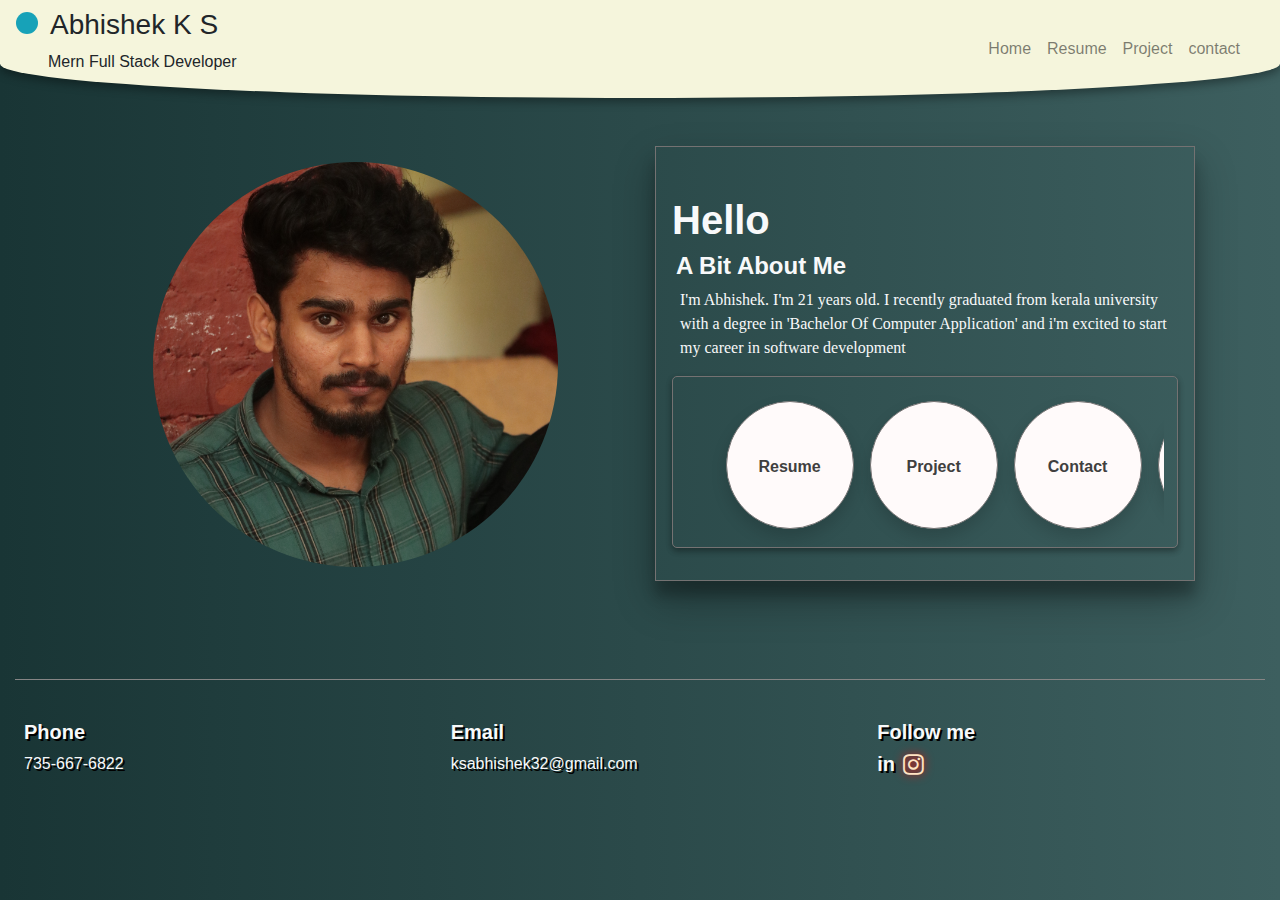
<file: index.html>
<!DOCTYPE html>
<html lang="en">

<head>
  <meta charset="UTF-8">
  <meta http-equiv="X-UA-Compatible" content="IE=edge">
  <meta name="viewport" content="width=device-width, initial-scale=1.0">
  <title>Abhishek.k.s</title>
  <link rel="icon" type="image/x-icon" href="image/abhishek.jpg.jpg">
  <link rel="stylesheet" href="https://maxcdn.bootstrapcdn.com/bootstrap/4.5.2/css/bootstrap.min.css">
  <link rel="stylesheet" href="style.css" type="text/css">
  <link rel="stylesheet" href="https://cdnjs.cloudflare.com/ajax/libs/font-awesome/4.7.0/css/font-awesome.min.css">
</head>

<body class="header">
  <header class="header">
    <div class="container-fluid">
      <div class="row my-auto">
        <div class="col-md-12 navbar">
          <div>
            <div class="circleWithName">
              <div class="name-circle rounded-circle bg-info"></div>
              <h3 class="name">Abhishek K S</h3>
            </div>
            <p class="domain">Mern Full Stack Developer</p>
          </div>

          <div>
            <nav class="navbar navbar-expand-lg navbar-light ">

              <button class="navbar-toggler button" type="button" data-toggle="collapse" data-target="#navbarNav"
                aria-controls="navbarSupportedContent" aria-expanded="false" aria-label="Toggle navigation">
                <span class="navbar-toggler-icon"></span>
              </button>
              <div class="collapse navbar-collapse" id="navbarNav">
                <ul class="navbar-nav">
                  <li class="nav-item">
                    <a class="nav-link float-left" href="/index.html">Home</a>

                  </li>
                  <li class="nav-item">
                    <a class="nav-link float-left" href="/resume.html">Resume <span class="sr-only">(current)</span></a>

                  </li>
                  <li class="nav-item">
                    <a class="nav-link float-left" href="/project.html">Project</a>

                  </li>
                  <li class="nav-item">
                    <a class="nav-link" href="/contact.html">contact</a>
                  </li>
                </ul>
              </div>
            </nav>
          </div>
        </div>
      </div>
    </div>
  </header>
  <section>
    <div class="container ">
      <div class="row">
        <div class=" col-md-6 col-12 col-sm-12 d-flex justify-content-center pt-3">

          <img src="image/abhishek.jpg.jpg" class="proImage rounded-circle  image-fluid mb-5  rounded  mt-5"
            alt="Responsive image" style="max-width: 75%; height: auto; ">

        </div>
        <div class="col-md-6 col-12 col-sm-12 text-light pt-5">
          <div class="profileBox">
            <h1 class="display-5 font-weight-bold mt-5"
              style="font-family:'Trebuchet MS', 'Lucida Sans Unicode', 'Lucida Grande', 'Lucida Sans', Arial, sans-serif;"
              ;>Hello</h1>
            <h4 class="font-weight-bold ml-1 mt-2">A Bit About Me</h4>
            <p class="ml-2" style="font-family:Cambria, Cochin, Georgia, Times, 'Times New Roman', serif;">I'm Abhishek.
              I'm 21 years old. I recently graduated from kerala university with a degree in 'Bachelor Of Computer
              Application' and i'm excited to start my career in software development </p>
           
            <div class="outer-detailes d-flex justify-content-center">
              <div class="detailes">
                <div style="height: 8em; width: 8em;"
                  class="shadow  mb-5  rounded  ml-2 mt-4 float-left d-flex justify-content-center rounded-circle ">
                  <a id="resume" href="/resume.html"
                    class="  text-decoration-none font-weight-bold d-flex justify-content-center rounded-circle">Resume</a>
                </div>
                <div style="height: 8em; width: 8em;"
                  class=" shadow  mb-5  rounded  ml-3 mt-4 d-flex justify-content-center float-left rounded-circle ">
                  <a id="project" href="/project.html"
                    class="my-auto text-decoration-none font-weight-bold d-flex justify-content-center rounded-circle">Project</a>
                </div>
                <div style="height: 8em; width: 8em;"
                  class="shadow   mb-5  rounded  ml-3 mt-4 float-left d-flex justify-content-center rounded-circle ">
                  <a id="contact" href="/contact.html"
                    class="my-auto  text-decoration-none font-weight-bold d-flex justify-content-center rounded-circle">Contact</a>
                </div>
                <div style="height: 8em; width: 8em;"
                  class=" shadow  mb-5  rounded  ml-3 mt-4 d-flex justify-content-center float-left rounded-circle ">
                  <a id="project" href="#"
                    class="my-auto text-decoration-none font-weight-bold d-flex justify-content-center rounded-circle">Experiance</a>
                </div>
              </div>
            </div>
          </div>
        </div>
      </div>
    </div>
  </section>
  <footer class="text-light footer"  style="text-shadow: 2px 2px black;">
    <div class="container-fluid ">
      <div class="row mt-5">
        <div class="col-md-12">
          <hr />
        </div>
        <div class="col-md-4 p-4 ">
          <h5 class="font-weight-bold" style="font-family:Arial, Helvetica, sans-serif;">Phone</h5>
          <p >735-667-6822</p>
        </div>
        <div class="col-md-4 p-4 ">
          <h5 class="font-weight-bold" style="font-family:Arial, Helvetica, sans-serif;">Email</h5>
          <a href="mailto:ksabhishek32@gmail.com" class="text-decoration-none text-light">ksabhishek32@gmail.com</a>
        </div>
        <div class="col-md-4 p-4">
          <h5 class="font-weight-bold" style="font-family:Arial, Helvetica, sans-serif">Follow me</h5>
          <h5 class="font-weight-bold float-left"
            style="font-family:'Franklin Gothic Medium', 'Arial Narrow', Arial, sans-serif;">in</h5>
          <a class="float-left ml-2" href="https://www.instagram.com/abhi_ks____/"><i class="fa fa-instagram "
              style="font-size:24px; text-shadow: 0px 0px 10px red; color: bisque;" ></i></a>
        </div>
      </div>
    </div>
  </footer>

  <script src="https://code.jquery.com/jquery-3.2.1.slim.min.js"
    integrity="sha384-KJ3o2DKtIkvYIK3UENzmM7KCkRr/rE9/Qpg6aAZGJwFDMVNA/GpGFF93hXpG5KkN"
    crossorigin="anonymous"></script>
  <script src="https://cdn.jsdelivr.net/npm/popper.js@1.12.9/dist/umd/popper.min.js"
    integrity="sha384-ApNbgh9B+Y1QKtv3Rn7W3mgPxhU9K/ScQsAP7hUibX39j7fakFPskvXusvfa0b4Q"
    crossorigin="anonymous"></script>
  <script src="https://cdn.jsdelivr.net/npm/bootstrap@4.0.0/dist/js/bootstrap.min.js"
    integrity="sha384-JZR6Spejh4U02d8jOt6vLEHfe/JQGiRRSQQxSfFWpi1MquVdAyjUar5+76PVCmYl"
    crossorigin="anonymous"></script>

</body>

</html>
</file>
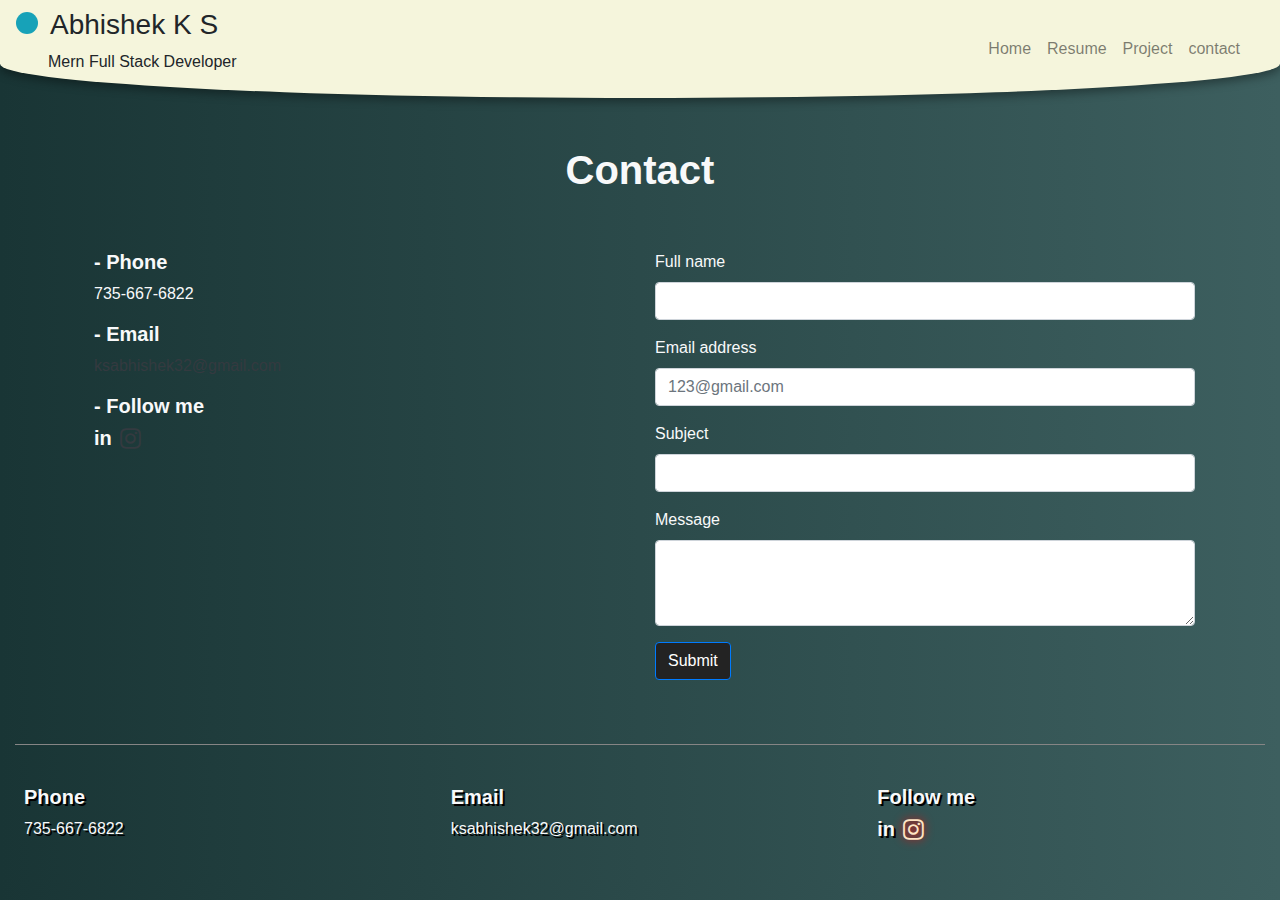
<file: contact.html>
<!DOCTYPE html>
<html lang="en">

<head>
  <meta charset="UTF-8">
  <meta http-equiv="X-UA-Compatible" content="IE=edge">
  <meta name="viewport" content="width=device-width, initial-scale=1.0">
  <title>Abhishek.k.s</title>
  <link rel="icon" type="image/x-icon" href="image/abhishek.jpg.jpg">
  <link rel="stylesheet" href="https://maxcdn.bootstrapcdn.com/bootstrap/4.5.2/css/bootstrap.min.css">
  <link rel="stylesheet" href="style.css" type="text/css">
  <link rel="stylesheet" href="https://cdnjs.cloudflare.com/ajax/libs/font-awesome/4.7.0/css/font-awesome.min.css">
</head>

<body class="header">
  <header class="header">
    <div class="container-fluid">
        <div class="row my-auto">
            <div class="col-md-12 navbar">
                <div>
                    <div class="circleWithName">
                        <div class="name-circle rounded-circle bg-info"></div>
                        <h3 class="name">Abhishek K S</h3>
                    </div>
                    <p class="domain">Mern Full Stack Developer</p>
                </div>

                <div>
                    <nav class="navbar navbar-expand-lg navbar-light ">

                        <button class="navbar-toggler button" type="button" data-toggle="collapse"
                            data-target="#navbarNav" aria-controls="navbarSupportedContent" aria-expanded="false"
                            aria-label="Toggle navigation">
                            <span class="navbar-toggler-icon"></span>
                        </button>
                        <div class="collapse navbar-collapse" id="navbarNav">
                            <ul class="navbar-nav">
                                <li class="nav-item">
                                    <a class="nav-link float-left" href="/index.html">Home</a>

                                </li>
                                <li class="nav-item">
                                    <a class="nav-link float-left" href="/resume.html">Resume <span
                                            class="sr-only">(current)</span></a>

                                </li>
                                <li class="nav-item">
                                    <a class="nav-link float-left" href="/project.html">Project</a>

                                </li>
                                <li class="nav-item">
                                    <a class="nav-link" href="/contact.html">contact</a>
                                </li>
                            </ul>
                        </div>
                    </nav>
                </div>

            </div>
        </div>
    </div>
</header>
  <section class="text-light">
    <div class="container">
      <div class="row">
        <div class="col-md-12 d-flex justify-content-center">
          <h1 class="font-weight-bold mt-5" style="font-family:Arial, Helvetica, sans-serif;">Contact</h1>
        </div>
      </div>
      <div class="row">
        <div class="col-md-6 pl-4 ">

          <h5 class="font-weight-bold mt-5 " style="font-family:Arial, Helvetica, sans-serif;">- Phone</h5>
          <p>735-667-6822</p>
          <h5 class="font-weight-bold" style="font-family:Arial, Helvetica, sans-serif;">- Email</h5>
          <a href="mailto:ksabhishek32@gmail.com" class="text-decoration-none text-dark">ksabhishek32@gmail.com</a>
          <h5 class="font-weight-bold mt-3" style="font-family:Arial, Helvetica, sans-serif">- Follow me</h5>
          <h5 class="font-weight-bold float-left"
            style="font-family:'Franklin Gothic Medium', 'Arial Narrow', Arial, sans-serif;">in</h5>
          <a class="float-left ml-2" href="https://www.instagram.com/abhi_ks____/"><i class="fa fa-instagram text-dark"
              style="font-size:24px"></i></a>

        </div>
        <div class="col-md-6 pt-5">
          <form>
            <div class="form-group">
              <label for="exampleFormControlInput1">Full name</label>
              <input type="text" class="form-control" id="exampleFormControlInput1">
            </div>
            <div class="form-group">
              <label for="exampleFormControlInput2">Email address</label>
              <input type="email" class="form-control" id="exampleFormControlInput2" placeholder="123@gmail.com">
            </div>
            <div class="form-group">
              <label for="exampleFormControlInput3">Subject</label>
              <input type="text" class="form-control" id="exampleFormControlInput3">
            </div>
            <div class="form-group">
              <label for="exampleFormControlTextarea1">Message</label>
              <textarea class="form-control" id="exampleFormControlTextarea1" rows="3"></textarea>
            </div>
            <button type="submit" class="btn btn-primary" style="background-color: rgb(35, 35, 35);">Submit</button>
          </form>

        </div>
      </div>
    </div>
  </section>
  <footer class="text-light footer"  style="text-shadow: 2px 2px black;">
    <div class="container-fluid ">
      <div class="row mt-5">
        <div class="col-md-12">
          <hr />
        </div>
        <div class="col-md-4 p-4 ">
          <h5 class="font-weight-bold" style="font-family:Arial, Helvetica, sans-serif;">Phone</h5>
          <p >735-667-6822</p>
        </div>
        <div class="col-md-4 p-4 ">
          <h5 class="font-weight-bold" style="font-family:Arial, Helvetica, sans-serif;">Email</h5>
          <a href="mailto:ksabhishek32@gmail.com" class="text-decoration-none text-light">ksabhishek32@gmail.com</a>
        </div>
        <div class="col-md-4 p-4">
          <h5 class="font-weight-bold" style="font-family:Arial, Helvetica, sans-serif">Follow me</h5>
          <h5 class="font-weight-bold float-left"
            style="font-family:'Franklin Gothic Medium', 'Arial Narrow', Arial, sans-serif;">in</h5>
          <a class="float-left ml-2" href="https://www.instagram.com/abhi_ks____/"><i class="fa fa-instagram "
              style="font-size:24px; text-shadow: 0px 0px 10px red; color: bisque;" ></i></a>
        </div>
      </div>
    </div>
  </footer>


  <script src="https://code.jquery.com/jquery-3.2.1.slim.min.js"
    integrity="sha384-KJ3o2DKtIkvYIK3UENzmM7KCkRr/rE9/Qpg6aAZGJwFDMVNA/GpGFF93hXpG5KkN"
    crossorigin="anonymous"></script>
  <script src="https://cdn.jsdelivr.net/npm/popper.js@1.12.9/dist/umd/popper.min.js"
    integrity="sha384-ApNbgh9B+Y1QKtv3Rn7W3mgPxhU9K/ScQsAP7hUibX39j7fakFPskvXusvfa0b4Q"
    crossorigin="anonymous"></script>
  <script src="https://cdn.jsdelivr.net/npm/bootstrap@4.0.0/dist/js/bootstrap.min.js"
    integrity="sha384-JZR6Spejh4U02d8jOt6vLEHfe/JQGiRRSQQxSfFWpi1MquVdAyjUar5+76PVCmYl"
    crossorigin="anonymous"></script>
</body>

</html>
</file>
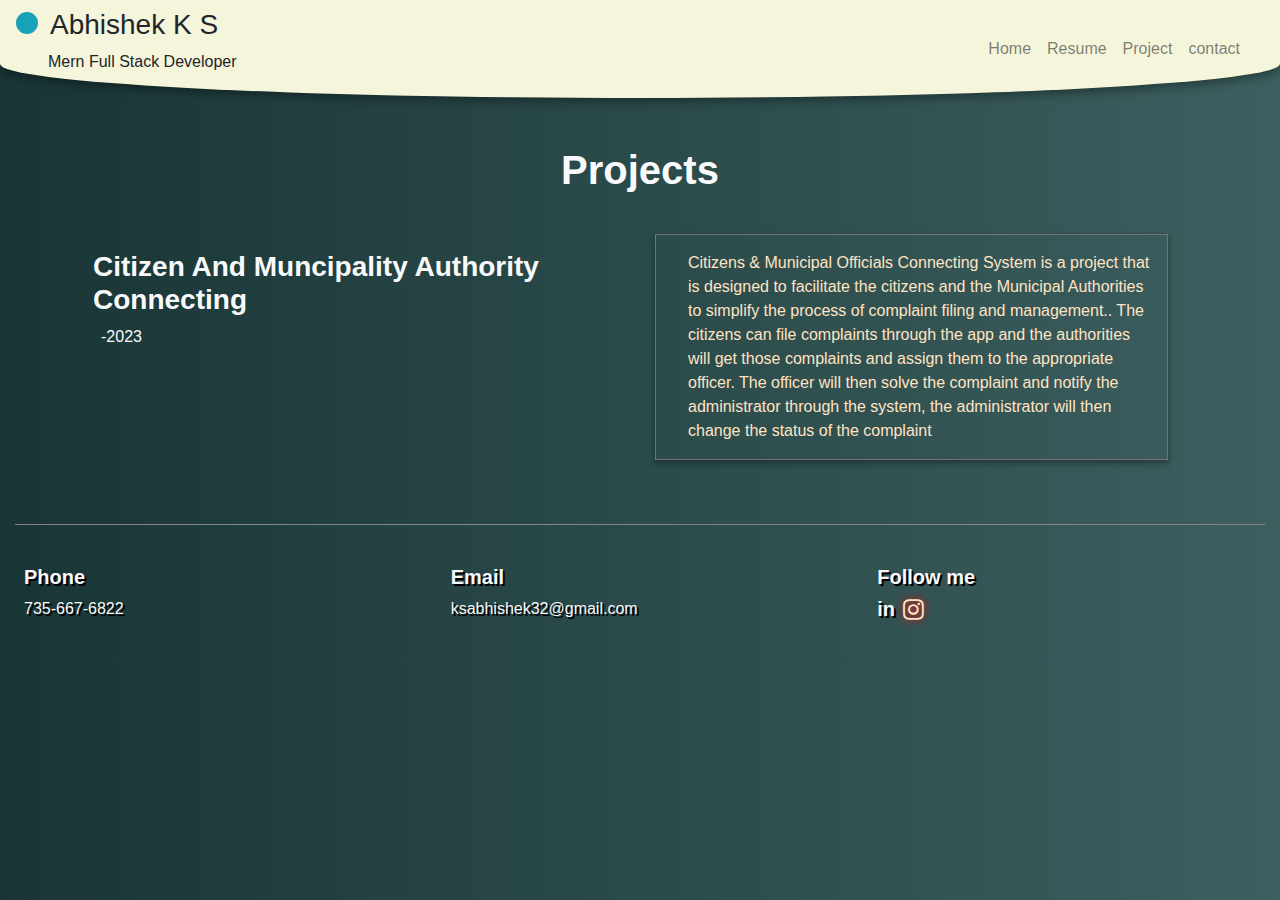
<file: project.html>
<!DOCTYPE html>
<html lang="en">

<head>
  <meta charset="UTF-8">
  <meta http-equiv="X-UA-Compatible" content="IE=edge">
  <meta name="viewport" content="width=device-width, initial-scale=1.0">
  <title>Abhishek.k.s</title>
  <link rel="icon" type="image/x-icon" href="image/abhishek.jpg.jpg">
  <link rel="stylesheet" href="https://maxcdn.bootstrapcdn.com/bootstrap/4.5.2/css/bootstrap.min.css">
  <link rel="stylesheet" href="style.css" type="text/css">
  <link rel="stylesheet" href="https://cdnjs.cloudflare.com/ajax/libs/font-awesome/4.7.0/css/font-awesome.min.css">
</head>

<body>
  <header class="header">
    <div class="container-fluid">
        <div class="row my-auto">
            <div class="col-md-12 navbar">
                <div>
                    <div class="circleWithName">
                        <div class="name-circle rounded-circle bg-info"></div>
                        <h3 class="name">Abhishek K S</h3>
                    </div>
                    <p class="domain">Mern Full Stack Developer</p>
                </div>

                <div>
                    <nav class="navbar navbar-expand-lg navbar-light ">

                        <button class="navbar-toggler button" type="button" data-toggle="collapse"
                            data-target="#navbarNav" aria-controls="navbarSupportedContent" aria-expanded="false"
                            aria-label="Toggle navigation">
                            <span class="navbar-toggler-icon"></span>
                        </button>
                        <div class="collapse navbar-collapse" id="navbarNav">
                            <ul class="navbar-nav">
                                <li class="nav-item">
                                    <a class="nav-link float-left" href="/index.html">Home</a>

                                </li>
                                <li class="nav-item">
                                    <a class="nav-link float-left" href="/resume.html">Resume <span
                                            class="sr-only">(current)</span></a>

                                </li>
                                <li class="nav-item">
                                    <a class="nav-link float-left" href="/project.html">Project</a>

                                </li>
                                <li class="nav-item">
                                    <a class="nav-link" href="/contact.html">contact</a>
                                </li>
                            </ul>
                        </div>
                    </nav>
                </div>

            </div>
        </div>
    </div>
</header>
  <section class="text-light">
    <div class="container">
      <div class="row">
        <div class="col-md-12 d-flex justify-content-center">
          <h1 class="font-weight-bold mt-5" style="font-family:Arial, Helvetica, sans-serif;">Projects</h1>
        </div>
      </div>
      <div class="row">
        <div class="col-md-6 col-12">

          <h3 class="font-weight-bold ml-2 mt-5">Citizen And Muncipality Authority Connecting</h3>
          <p class="ml-3">-2023</p>
        </div>
        <div class="col-md-6 col-12">
          <div class="projectDetails">
            <p >
              Citizens & Municipal Officials Connecting System is a project that is designed to facilitate the citizens
              and the Municipal Authorities to simplify the process of complaint filing and management.. The citizens
              can file complaints through the app and the authorities will get those complaints and assign them to the
              appropriate officer. The officer will then solve the complaint and notify the administrator through the
              system, the administrator will then change the status of the complaint
            </p>
          </div>
        </div>
      </div>
    </div>
  </section>
  <footer class="text-light footer"  style="text-shadow: 2px 2px black;">
    <div class="container-fluid ">
      <div class="row mt-5">
        <div class="col-md-12">
          <hr />
        </div>
        <div class="col-md-4 p-4 ">
          <h5 class="font-weight-bold" style="font-family:Arial, Helvetica, sans-serif;">Phone</h5>
          <p >735-667-6822</p>
        </div>
        <div class="col-md-4 p-4 ">
          <h5 class="font-weight-bold" style="font-family:Arial, Helvetica, sans-serif;">Email</h5>
          <a href="mailto:ksabhishek32@gmail.com" class="text-decoration-none text-light">ksabhishek32@gmail.com</a>
        </div>
        <div class="col-md-4 p-4">
          <h5 class="font-weight-bold" style="font-family:Arial, Helvetica, sans-serif">Follow me</h5>
          <h5 class="font-weight-bold float-left"
            style="font-family:'Franklin Gothic Medium', 'Arial Narrow', Arial, sans-serif;">in</h5>
          <a class="float-left ml-2" href="https://www.instagram.com/abhi_ks____/"><i class="fa fa-instagram "
              style="font-size:24px; text-shadow: 0px 0px 10px red; color: bisque;" ></i></a>
        </div>
      </div>
    </div>
  </footer>


  <script src="https://code.jquery.com/jquery-3.2.1.slim.min.js"
    integrity="sha384-KJ3o2DKtIkvYIK3UENzmM7KCkRr/rE9/Qpg6aAZGJwFDMVNA/GpGFF93hXpG5KkN"
    crossorigin="anonymous"></script>
  <script src="https://cdn.jsdelivr.net/npm/popper.js@1.12.9/dist/umd/popper.min.js"
    integrity="sha384-ApNbgh9B+Y1QKtv3Rn7W3mgPxhU9K/ScQsAP7hUibX39j7fakFPskvXusvfa0b4Q"
    crossorigin="anonymous"></script>
  <script src="https://cdn.jsdelivr.net/npm/bootstrap@4.0.0/dist/js/bootstrap.min.js"
    integrity="sha384-JZR6Spejh4U02d8jOt6vLEHfe/JQGiRRSQQxSfFWpi1MquVdAyjUar5+76PVCmYl"
    crossorigin="anonymous"></script>
</body>

</html>
</file>
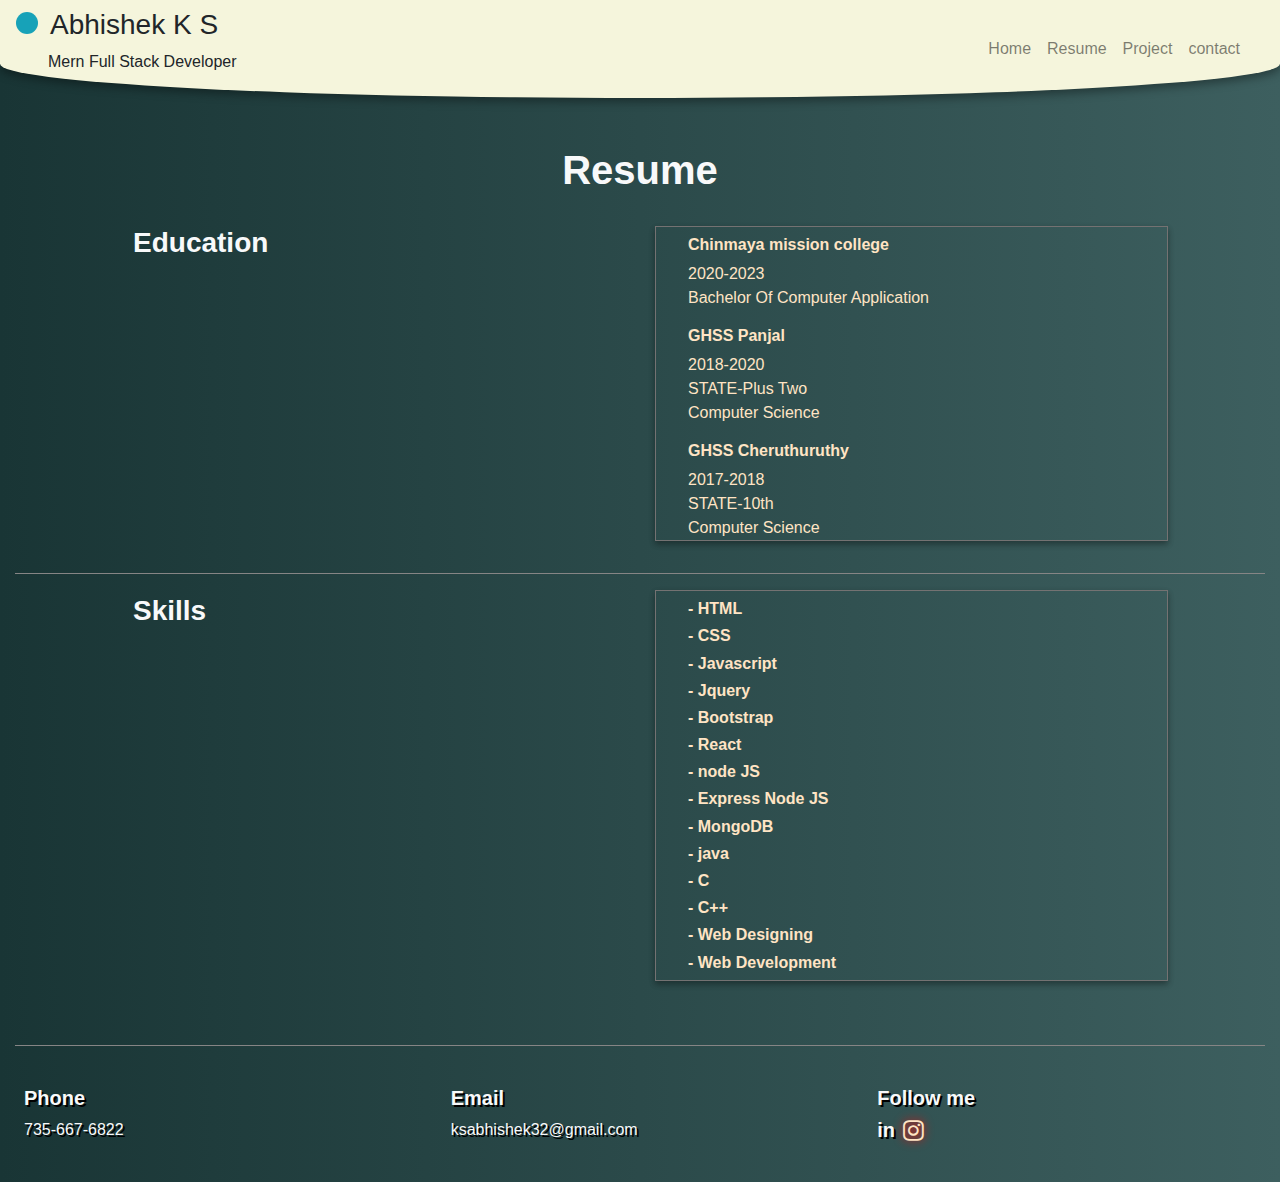
<file: resume.html>
<!DOCTYPE html>
<html lang="en">

<head>
  <meta charset="UTF-8">
  <meta http-equiv="X-UA-Compatible" content="IE=edge">
  <meta name="viewport" content="width=device-width, initial-scale=1.0">
  <title>Abhishek.k.s</title>
  <link rel="icon" type="image/x-icon" href="image/abhishek.jpg.jpg">
  <link rel="stylesheet" href="https://maxcdn.bootstrapcdn.com/bootstrap/4.5.2/css/bootstrap.min.css">
  <link rel="stylesheet" href="style.css" type="text/css">
  <link rel="stylesheet" href="https://cdnjs.cloudflare.com/ajax/libs/font-awesome/4.7.0/css/font-awesome.min.css">
</head>

<body class="header">
  <header class="header">
    <div class="container-fluid">
        <div class="row my-auto">
            <div class="col-md-12 navbar">
                <div>
                    <div class="circleWithName">
                        <div class="name-circle rounded-circle bg-info"></div>
                        <h3 class="name">Abhishek K S</h3>
                    </div>
                    <p class="domain">Mern Full Stack Developer</p>
                </div>

                <div>
                    <nav class="navbar navbar-expand-lg navbar-light ">

                        <button class="navbar-toggler button" type="button" data-toggle="collapse"
                            data-target="#navbarNav" aria-controls="navbarSupportedContent" aria-expanded="false"
                            aria-label="Toggle navigation">
                            <span class="navbar-toggler-icon"></span>
                        </button>
                        <div class="collapse navbar-collapse" id="navbarNav">
                            <ul class="navbar-nav">
                                <li class="nav-item">
                                    <a class="nav-link float-left" href="/index.html">Home</a>

                                </li>
                                <li class="nav-item">
                                    <a class="nav-link float-left" href="/resume.html">Resume <span
                                            class="sr-only">(current)</span></a>

                                </li>
                                <li class="nav-item">
                                    <a class="nav-link float-left" href="/project.html">Project</a>

                                </li>
                                <li class="nav-item">
                                    <a class="nav-link" href="/contact.html">contact</a>
                                </li>
                            </ul>
                        </div>
                    </nav>
                </div>

            </div>
        </div>
    </div>
</header>
  <section class="text-light">
    <div class="container">
      <div class="row">
        <div class="col-md-12 d-flex justify-content-center">
          <h1 class="font-weight-bold mt-5" style="font-family:Arial, Helvetica, sans-serif;">Resume</h1>
        </div>
      </div>
      <div class="row pt-4">
        <div class="col-md-6 col-12">

          <h3 class="font-weight-bold ml-5">Education</h3>
        </div>
        <div class="col-md-6 col-12">
          <div class="education">
            <h6 class="font-weight-bold pt-2">Chinmaya mission college</h6>
            <p>2020-2023<br> Bachelor Of Computer Application</p>
            <h6 class="font-weight-bold">GHSS Panjal</h6>
            <p>2018-2020<br> STATE-Plus Two <br>Computer Science</p>
            <h6 class="font-weight-bold">GHSS Cheruthuruthy</h6>
            <p>2017-2018<br> STATE-10th <br>Computer Science</p>
          </div>

        </div>
      </div>
    </div>
  </section>
  <section>
    <div class="container-fluid">
      <div class="row">
        <div class="col-md-12">
          <hr />
        </div>
      </div>
    </div>
  </section>
  <section class="text-light">
    <div class="container">
      <div class="row">
        <div class="col-md-6 col-12 pt-1">
          <h3 class="font-weight-bold ml-5">Skills</h3>

        </div>
        <div class="col-md-6 col-12">
          <div class="skills">
            <h6 class="font-weight-bold pt-2">- HTML</h6>
            <h6 class="font-weight-bold ">- CSS</h6>
            <h6 class="font-weight-bold ">- Javascript</h6>
            <h6 class="font-weight-bold ">- Jquery</h6>
            <h6 class="font-weight-bold ">- Bootstrap</h6>
            <h6 class="font-weight-bold ">- React</h6>
            <h6 class="font-weight-bold ">- node JS</h6>
            <h6 class="font-weight-bold ">- Express Node JS</h6>
            <h6 class="font-weight-bold ">- MongoDB</h6>
            <h6 class="font-weight-bold ">- java</h6>
            <h6 class="font-weight-bold ">- C</h6>
            <h6 class="font-weight-bold ">- C++</h6>
            <h6 class="font-weight-bold ">- Web Designing</h6>
            <h6 class="font-weight-bold ">- Web Development</h6>

          </div>
        </div>
      </div>
    </div>
  </section>
  <footer class="text-light footer"  style="text-shadow: 2px 2px black;">
    <div class="container-fluid ">
      <div class="row mt-5">
        <div class="col-md-12">
          <hr />
        </div>
        <div class="col-md-4 p-4 ">
          <h5 class="font-weight-bold" style="font-family:Arial, Helvetica, sans-serif;">Phone</h5>
          <p >735-667-6822</p>
        </div>
        <div class="col-md-4 p-4 ">
          <h5 class="font-weight-bold" style="font-family:Arial, Helvetica, sans-serif;">Email</h5>
          <a href="mailto:ksabhishek32@gmail.com" class="text-decoration-none text-light">ksabhishek32@gmail.com</a>
        </div>
        <div class="col-md-4 p-4">
          <h5 class="font-weight-bold" style="font-family:Arial, Helvetica, sans-serif">Follow me</h5>
          <h5 class="font-weight-bold float-left"
            style="font-family:'Franklin Gothic Medium', 'Arial Narrow', Arial, sans-serif;">in</h5>
          <a class="float-left ml-2" href="https://www.instagram.com/abhi_ks____/"><i class="fa fa-instagram "
              style="font-size:24px; text-shadow: 0px 0px 10px red; color: bisque;" ></i></a>
        </div>
      </div>
    </div>
  </footer>


  <script src="https://code.jquery.com/jquery-3.2.1.slim.min.js"
    integrity="sha384-KJ3o2DKtIkvYIK3UENzmM7KCkRr/rE9/Qpg6aAZGJwFDMVNA/GpGFF93hXpG5KkN"
    crossorigin="anonymous"></script>
  <script src="https://cdn.jsdelivr.net/npm/popper.js@1.12.9/dist/umd/popper.min.js"
    integrity="sha384-ApNbgh9B+Y1QKtv3Rn7W3mgPxhU9K/ScQsAP7hUibX39j7fakFPskvXusvfa0b4Q"
    crossorigin="anonymous"></script>
  <script src="https://cdn.jsdelivr.net/npm/bootstrap@4.0.0/dist/js/bootstrap.min.js"
    integrity="sha384-JZR6Spejh4U02d8jOt6vLEHfe/JQGiRRSQQxSfFWpi1MquVdAyjUar5+76PVCmYl"
    crossorigin="anonymous"></script>

</body>

</html>
</file>
<file: style.css>
html {
    scroll-behavior: smooth;
}

body {
    /* background-color: darkslategray; */
    /* background-image: linear-gradient(270deg,transparent,rgb(84, 75, 75),rgb(170, 165, 165)); */
    /* background-color: #4f537d; */
    /* background-color: rgb(223, 219, 219); */
    background-image: linear-gradient(to right,rgb(25, 53, 53),rgb(61, 95, 95));
   
}

header {
    background-color: beige;
    border-bottom-left-radius: 100% 70%;
    border-bottom-right-radius: 100% 70%;
    box-shadow: 0px 4px 10px 0px rgba(0, 0, 0, 0.36);

}

.name {
    font-family: Impact, Haettenschweiler, 'Arial Narrow Bold', sans-serif;
    margin-left: 12px;
}

/* .navbar{
    background-color: aqua;
} */
.domain {
    font-family: 'Franklin Gothic Medium', 'Arial Narrow', Arial, sans-serif;
    margin-left: 32px;
}

.name-circle {
    height: 22px;
    width: 22px;
    /* background-color: rgb(244, 244, 118); */
    margin-top: 4px;

}

.circleWithName {
    display: flex;
}

#resume {
    height: 8em;
    width: 8em;
    padding-top: 3.3em;
    /* background-color: rgb(210, 209, 209); */
    background-color:  rgb(255, 250, 250);;
    border: 1px solid rgb(116, 114, 114);
    color: rgb(64, 63, 63);
    transition: 0.3s;

    
}

#project {
    height: 8em;
    width: 8em;
    padding-top: 3.3em;
    /* background-color: rgb(210, 209, 209); */
    background-color:  rgb(255, 250, 250);;
    border: 1px solid rgb(116, 114, 114);
    color: rgb(64, 63, 63);
    transition: 0.3s;
  
}

#contact {
    height: 8em;
    width: 8em;
    padding-top: 3.3em;
    /* background-color: rgb(210, 209, 209);   */
    background-color:  rgb(255, 250, 250);;
    border: 1px solid rgb(116, 114, 114);
    color: rgb(64, 63, 63);
    transition: 0.3s;
   
}

hr {

    border: 0;
    border-top: 1px solid rgb(134, 133, 133);
    /* width: 100%; */
    color: aliceblue;

}

.nothing {
    --lnw: 1px;
    --brd: var(--color_13);
    --alpha-brd: 1;
    transform-origin: center 0.5px;
}

#resume:hover {
    /* background-color:black;
    color:rgb(134, 133, 133) ; */
    transform: scale(1.1);
    color: black;
}

#project:hover {
    /* background-color: black;
    color: rgb(134, 133, 133); */
    transform: scale(1.1);
    color: black;
}

#contact:hover {
    /* background-color: black;
    color: rgb(134, 133, 133); */
    transform: scale(1.1);
    color: black;
}

.button {
    background-color: rgb(134, 133, 133);
    color: black;
}

.skills {
    height: 100%;
    width: 95%;
    border: 1px solid rgb(116, 114, 114);
    color: bisque;
    padding-left: 2rem;
    box-shadow: rgba(0, 0, 0, 0.16) 0px 3px 6px, rgba(0, 0, 0, 0.23) 0px 3px 6px;
    
}

.education {
    height: 95%;
    width: 95%;
    border: 1px solid rgb(116, 114, 114);
    color:bisque;
    padding-left: 2rem;
    box-shadow: rgba(0, 0, 0, 0.16) 0px 3px 6px, rgba(0, 0, 0, 0.23) 0px 3px 6px;

}

.projectDetails {
    min-height: 80%;
    width: 95%;
    padding-right: 16px;
    color: bisque;
    padding-left: 2rem;
    border: 1px solid rgb(116, 114, 114);
    padding-top: 16px;
    margin-top: 2em;
    box-shadow: rgba(0, 0, 0, 0.16) 0px 3px 6px, rgba(0, 0, 0, 0.23) 0px 3px 6px;
}

.detailes {

    
    max-width: 95%;
    height: 172px;
    padding-left: 2em;
    display: flex;
    overflow-x: scroll;
    
    overflow-y: hidden;
}

.detailes::-webkit-scrollbar {
    display: none;
}

.outer-detailes {
    
    max-width: 100%;
    height: 172px;
    border: 1px solid rgb(116, 114, 114) ;
    border-radius: 5px;
    box-shadow: rgba(0, 0, 0, 0.16) 0px 3px 6px, rgba(0, 0, 0, 0.23) 0px 3px 6px;
   
}
.profileBox{
    max-width: 100%;
    /* background-color: blue; */
    padding-top: 1px;
    padding-right: 16px;
    padding-bottom: 16px;
    padding-left: 16px;
    min-height: 435px;
    border: 1px solid rgb(116, 114, 114);
    box-shadow: rgba(0, 0, 0, 0.3) 0px 19px 38px, rgba(0, 0, 0, 0.22) 0px 15px 12px;
}

.proImage{
    transition: 0.3s;
}
.proImage:hover{
    box-shadow: rgba(0, 0, 0, 0.3) 0px 19px 38px, rgba(0, 0, 0, 0.22) 0px 15px 12px;
    transform: scale(1.1);
}
.outer-detailes:hover{
    box-shadow: rgba(0, 0, 0, 0.3) 0px 19px 38px, rgba(0, 0, 0, 0.22) 0px 15px 12px;
}
.skills:hover{
    box-shadow: rgba(0, 0, 0, 0.3) 0px 19px 38px, rgba(0, 0, 0, 0.22) 0px 15px 12px;
}
.education:hover{
    box-shadow: rgba(0, 0, 0, 0.3) 0px 19px 38px, rgba(0, 0, 0, 0.22) 0px 15px 12px;
}
.projectDetails:hover{
    box-shadow: rgba(0, 0, 0, 0.3) 0px 19px 38px, rgba(0, 0, 0, 0.22) 0px 15px 12px;
}
</file>
